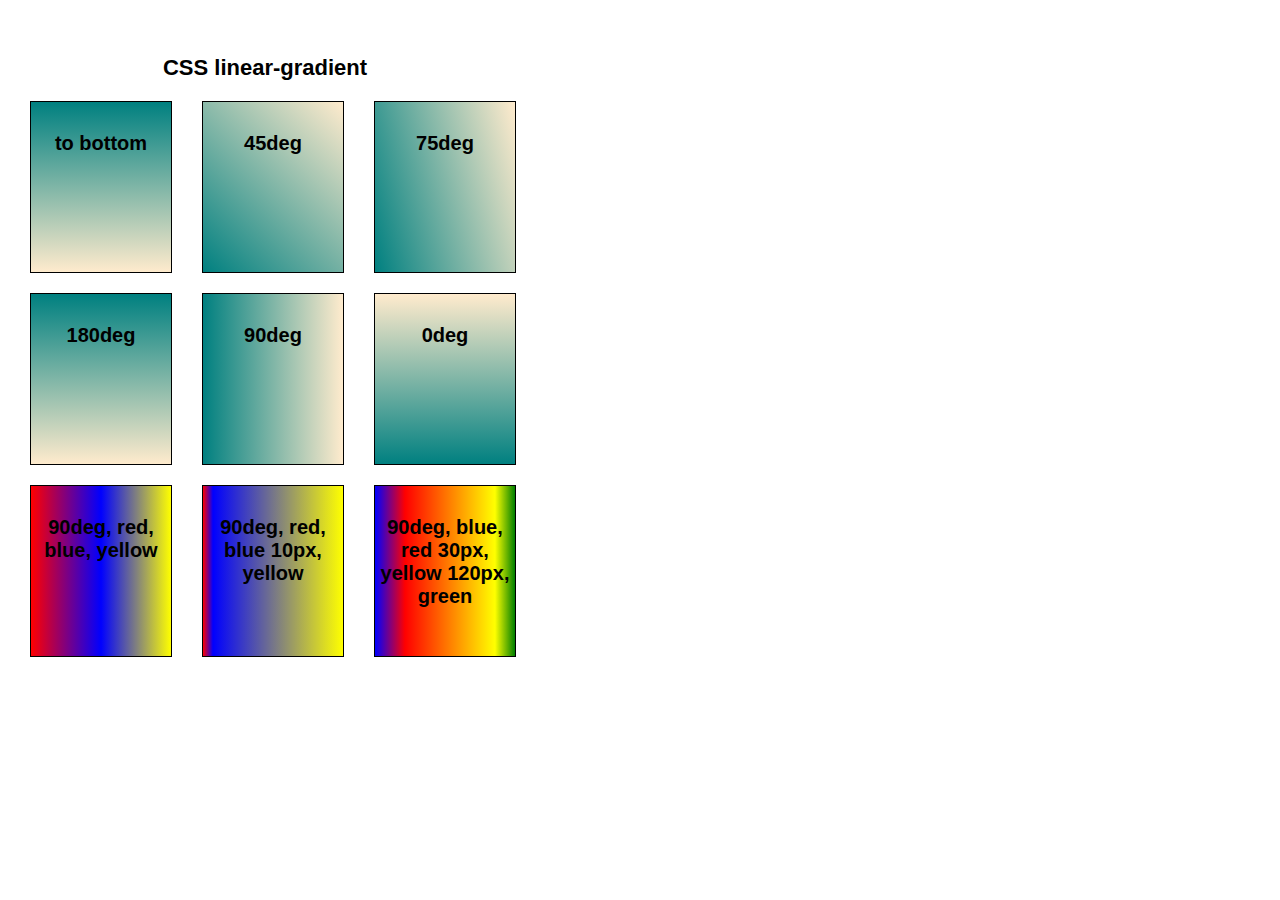
<file: Ejercicio 11.1/index.html>
<!DOCTYPE html>
<html lang="en">
<head>
    <meta charset="UTF-8">
    <meta http-equiv="X-UA-Compatible" content="IE=edge">
    <meta name="viewport" content="width=device-width, initial-scale=1.0">
    <link rel="stylesheet" href="estilo.css">
    <title>Ejercicio 1 Fondos degradados</title>
</head>
<body>
    <h2>CSS linear-gradient</h2>
    <div class="contenedor">
    <div class="toBottom">to bottom</div>
    <div class="cuadro1">45deg</div>
    <div class="cuadro2">75deg</div>
    <div class="cuadro3">180deg</div>
    <div class="cuadro4">90deg</div>
    <div class="cuadro5">0deg</div>
    <div class="colorido1">90deg, red, blue, yellow</div>
    <div class="colorido2">90deg, red, blue 10px, yellow</div>
    <div class="colorido3">90deg, blue, red 30px, yellow 120px, green</div>
    </div>
</body>
</html>
</file>
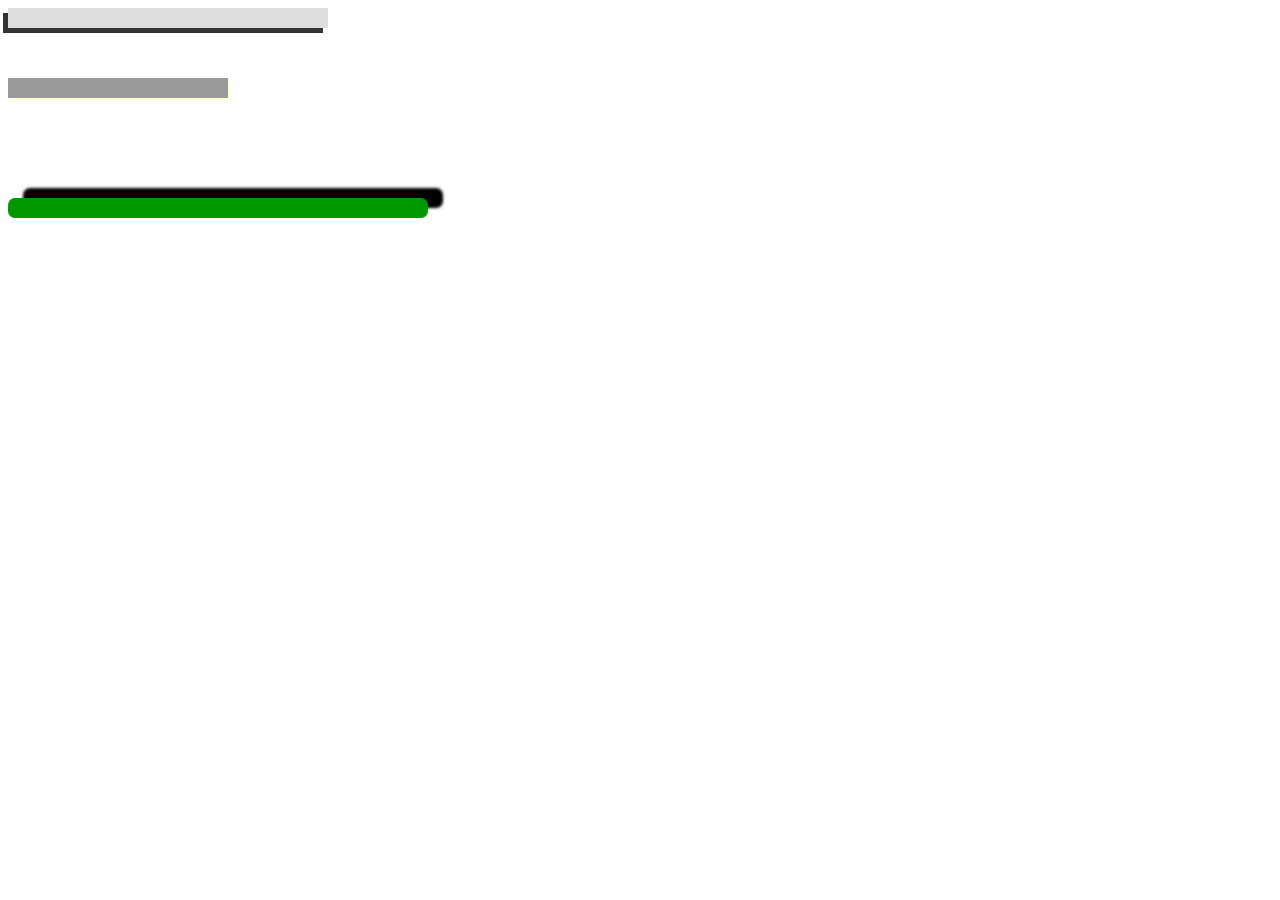
<file: Ejercicio 11.2/index.html>
<!DOCTYPE html>
<html lang="en">
<head>
    <meta charset="UTF-8">
    <meta http-equiv="X-UA-Compatible" content="IE=edge">
    <meta name="viewport" content="width=device-width, initial-scale=1.0">
    <link rel="stylesheet" href="estilo.css">

    <title>Sombras con CSS</title>
</head>
<body>
    <div id="cajasombra"></div>
    <div id="sombraclara"></div>
    <div id="sombraredondeada"></div>
    
</body>
</html>
</file>
<file: Ejercicio 11.1/estilo.css>
*{
    margin: 0;
    padding: 0;
    font-family: Verdana, sans-serif;
}

div{
    border: 1px solid;
    float: left;
    height: 140px;
    width: 140px;
    margin: 10px 15px;
    font-size: 20px;
    font-weight: bold;
    text-align: center;
    padding-top: 30px;
    word-wrap: break-word;
}

/*word-wrap que sirve para especificar que las palabras que sean demasiados largas se deben cortar, el otro valor posible es "normal"*/

h2{
    margin: 55px 0 -30px 65px;
    font-size: 22px;
    white-space: pre;
    text-align: center;
    width: 400px;
}

/*pre: no se eliminan los espacios en blanco sobrantes y sólo se muestran los saltos de línea incluidos en el texto original*/

.contenedor{
    width: 600px;
    background-color: white;
    border: none;
}

:root{
    --silver: #008080;
    --gris-claro: #ffebcd;
}

.toBottom{
    background-image: linear-gradient( to bottom, var(--silver), var(--gris-claro));
}

.cuadro1{
    background: linear-gradient( 45deg, var(--silver), var(--gris-claro));
}

.cuadro2{
    background: linear-gradient(75deg, var(--silver), var(--gris-claro));
}

.cuadro3{
    background: linear-gradient(180deg, var(--silver), var(--gris-claro));
}

.cuadro4{
    background: linear-gradient(90deg, var(--silver), var(--gris-claro));
}

.cuadro5{
    background: linear-gradient(0deg, var(--silver), var(--gris-claro));
}

.colorido1{
    background: linear-gradient(90deg, red, blue, yellow);
}

.colorido2{
    background: linear-gradient(90deg, red, blue 10px,yellow);
}

.colorido3{
    background: linear-gradient(90deg, blue, red 30px, yellow 120px, green); /*yellow 120px*/
}
</file>
<file: Ejercicio 11.2/estilo.css>
#cajasombra{
    background-color: #ddd;
    width: 300px;
    padding: 10px;
    box-shadow: -5px 5px 0px #333;
}

#sombraclara{
    margin-top: 50px;
    width: 200px;
    padding: 10px;
    background-color: #999;
    box-shadow: 2px 2px 2px #ffc;
}

#sombraredondeada{
    margin-top: 100px;
    background-color: #090;
    color: #fff;
    width: 400px;
    padding: 10px;
    border-radius: 7px;
    box-shadow: 15px -10px 3px #000;
}
</file>
